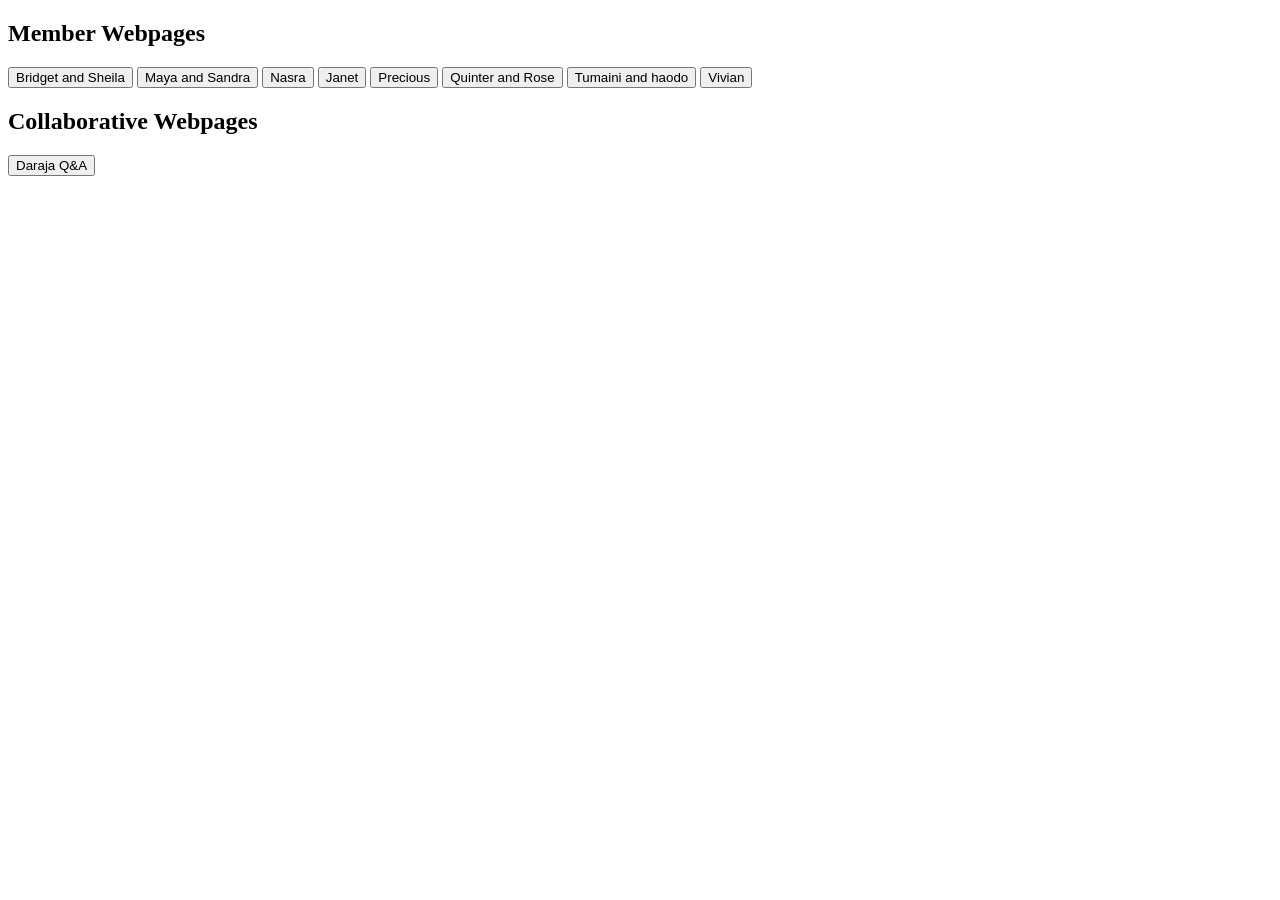
<file: index.html>
<!DOCTYPE html>
<html>
  <body>
     <h2>Member Webpages</h2>
      <div class="button-grid">
        <button type="button" onclick="location.href = 'Bridget_Sheila/index.html';">Bridget and Sheila</button>
        <button type="button" onclick="location.href = 'MayaAndSandra/index.html';">Maya and Sandra</button>
        <button type="button" onclick="location.href = 'nasra/index.html';">Nasra</button>
        <button type="button" onclick="location.href = 'janet/index.html';">Janet</button>
        <button type="button" onclick="location.href = 'precious/index.html';">Precious</button>
        <button type="button" onclick="location.href = 'quinter_rose/index.html';">Quinter and Rose</button>
        <button type="button" onclick="location.href = 'tumaini_haodo/index.html';">Tumaini and haodo</button>
        <button type="button" onclick="location.href = 'Vivian/index.html';">Vivian</button>
      </div>
    <h2>Collaborative Webpages</h2>
      <div class="button-grid">
        <button type="button" onclick="location.href = 'QnA/index.html';">Daraja Q&A</button>
      </div>
  </body>
</html>
</file>
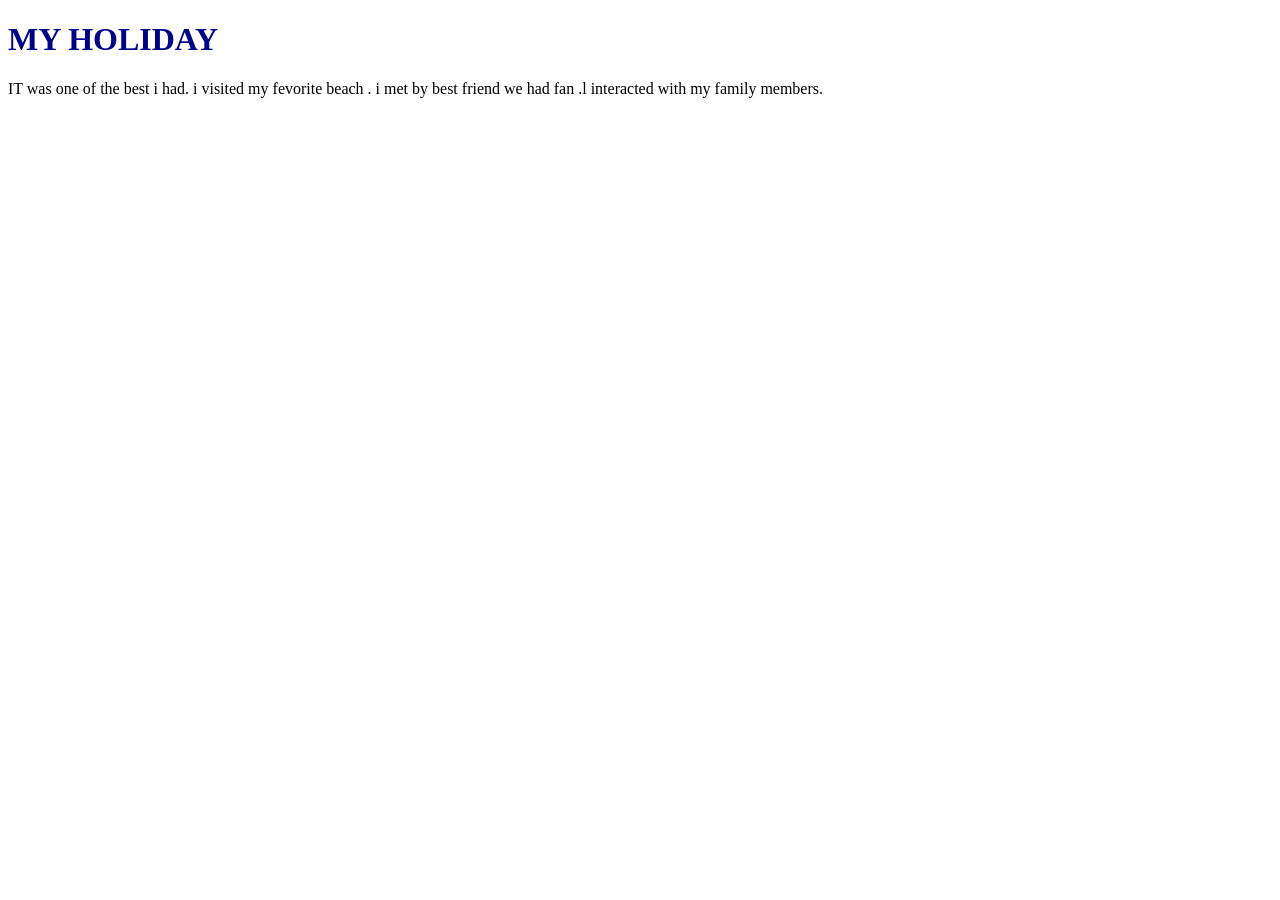
<file: Bridget_Sheila/index.html>
<!DOCTYPE html>
<html lang="en">
<head>
    <meta charset="UTF-8">
    <meta name="viewport" content="width=device-width, initial-scale=1.0">
    <title>Document</title>
</head>
<body>
    <h1 style="color: darkblue;">MY HOLIDAY</h1>
    <P>IT was one of the best i had. i visited my fevorite beach . i met by best friend we had fan .l interacted with my family members.
        
    </P>
</body>
</html>
</file>
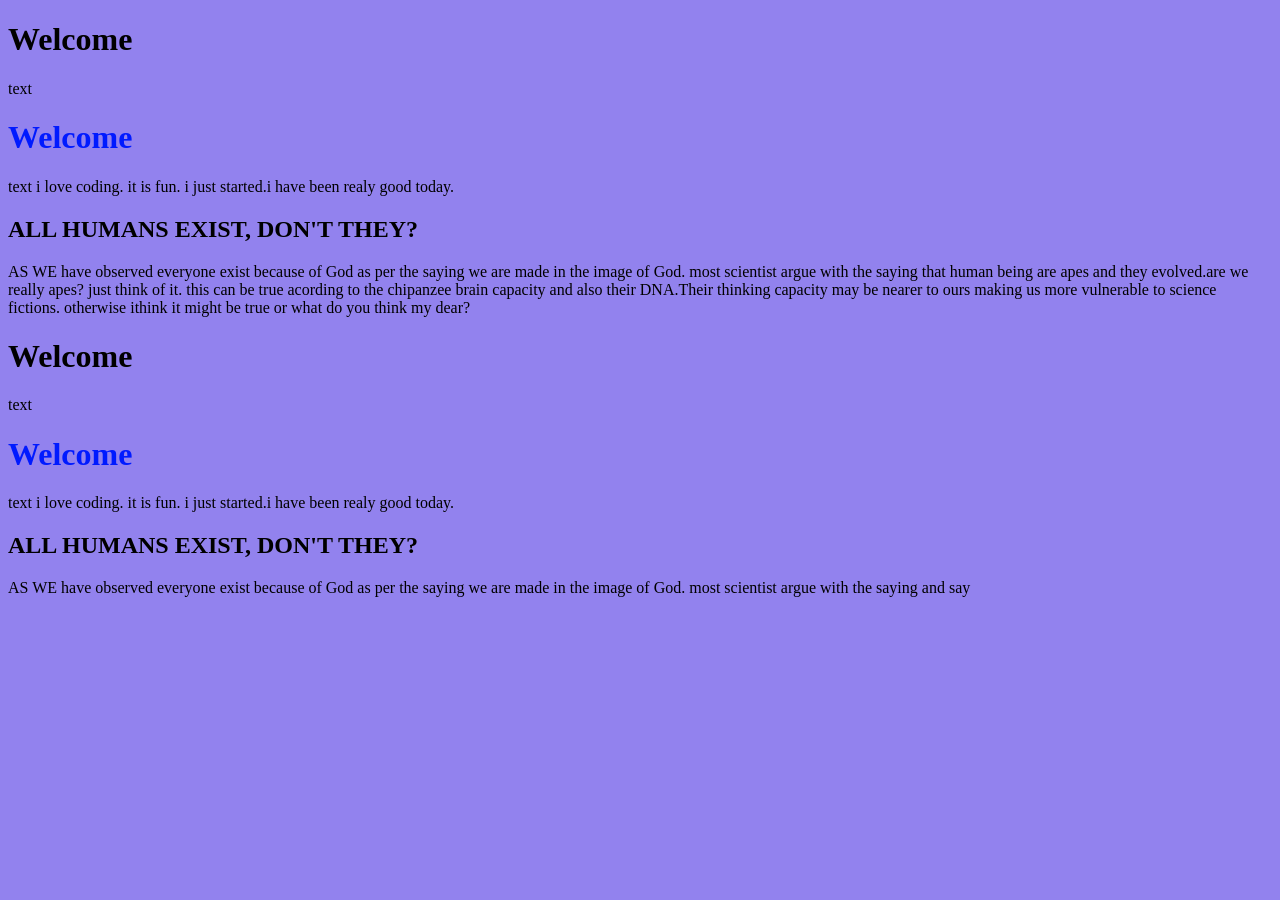
<file: janet/index.html>
<!DOCTYPE html>
<html lang="en">
<head>
    <meta charset="UTF-8">
    <meta name="viewport" content="width=device-width, initial-scale=1.0">
    <title>Document</title>
</head>
<body>
    <h1>Welcome</h1>
    <p>text</p>
</body>
</html>
<!DOCTYPE html>
<html lang="en" style="background-color: rgb(146, 130, 238);">
<head>
    <meta charset="UTF-8">
    <meta name="viewport" content="width=device-width, initial-scale=1.0">
    <title>Document</title>
</head>
<body>
    <h1 style="color: rgb(0, 26, 255);">Welcome</h1>
    <p>text i love coding. it is fun.
        i just started.i have been realy good today.
    </p>
    <h2>ALL HUMANS EXIST, DON'T THEY?</h2>
    <P>AS WE have observed everyone exist because of God
as per the saying we are made in the image of God. most scientist argue with the saying 
that human being are apes and they evolved.are we really apes? just think of it.
this can be true acording to the chipanzee brain capacity
and also their DNA.Their thinking capacity may be nearer to ours making us more vulnerable to science fictions.
otherwise ithink it might be true or what do you think my dear? 
    </P>
</body>
</html><!DOCTYPE html>
<html lang="en">
<head>
    <meta charset="UTF-8">
    <meta name="viewport" content="width=device-width, initial-scale=1.0">
    <title>Document</title>
</head>
<body>
    <h1>Welcome</h1>
    <p>text</p>
</body>
</html>
<!DOCTYPE html>
<html lang="en" style="background-color: rgb(238, 130, 238);">
<head>
    <meta charset="UTF-8">
    <meta name="viewport" content="width=device-width, initial-scale=1.0">
    <title>Document</title>
</head>
<body>
    <h1 style="color: rgb(0, 26, 255);">Welcome</h1>
    <p>text i love coding. it is fun.
        i just started.i have been realy good today.
    </p>
    <h2>ALL HUMANS EXIST, DON'T THEY?</h2>
    <P>AS WE have observed everyone exist because of God
as per the saying we are made in the image of God. most scientist argue with the saying 
and say  
    </P>
</body>
</html>
</file>
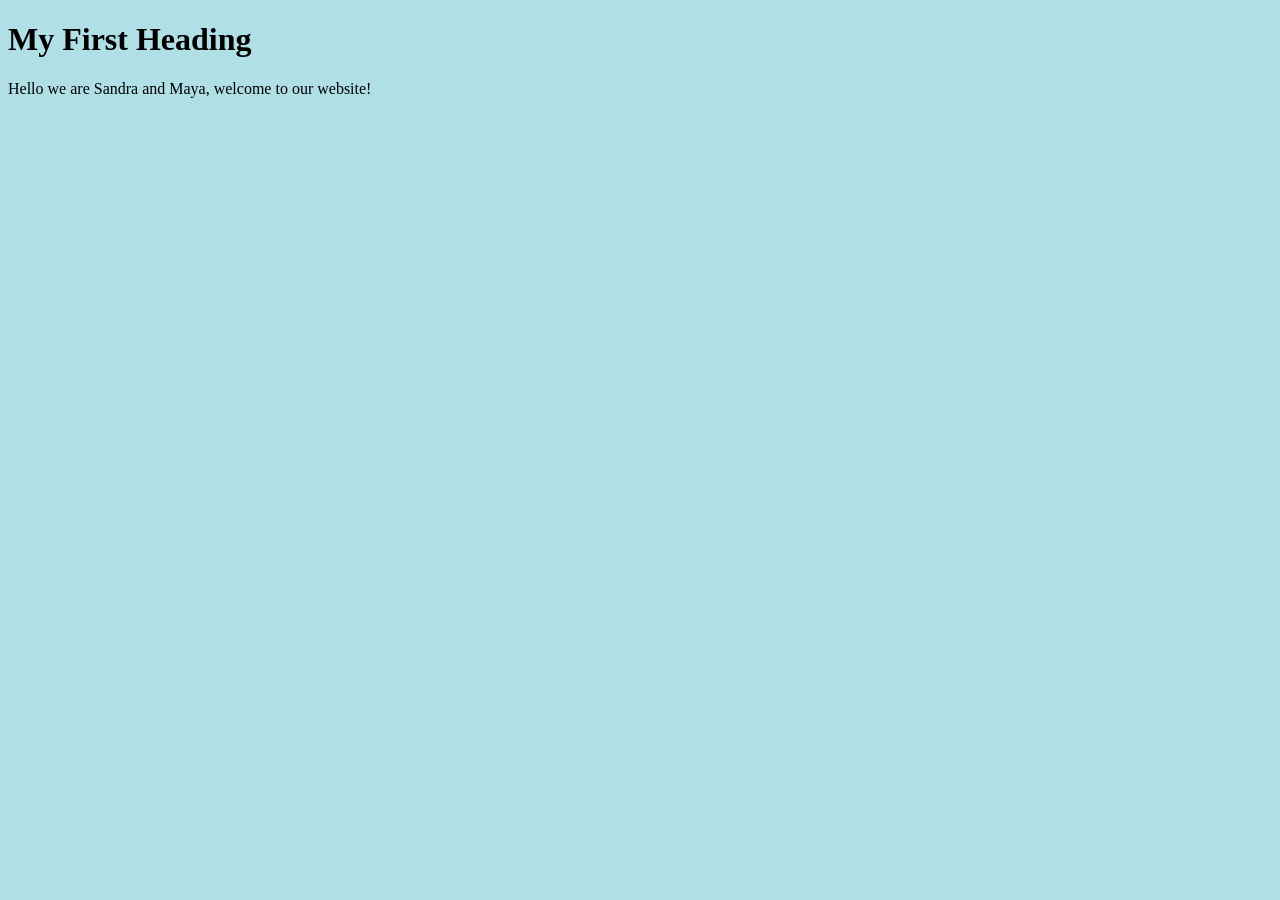
<file: MayaAndSandra/index.html>
<!DOCTYPE html>
<html lang="en" style="background-color: powderblue;">
<head>
    <meta charset="UTF-8">
    <meta name="viewport" content="width=device-width, initial-scale=1.0">
    <title>Document</title>
</head>
<body>
    <h1>My First Heading</h1>
    <p>Hello we are Sandra and Maya, welcome to our website!</p>
</body>
</html>
</file>
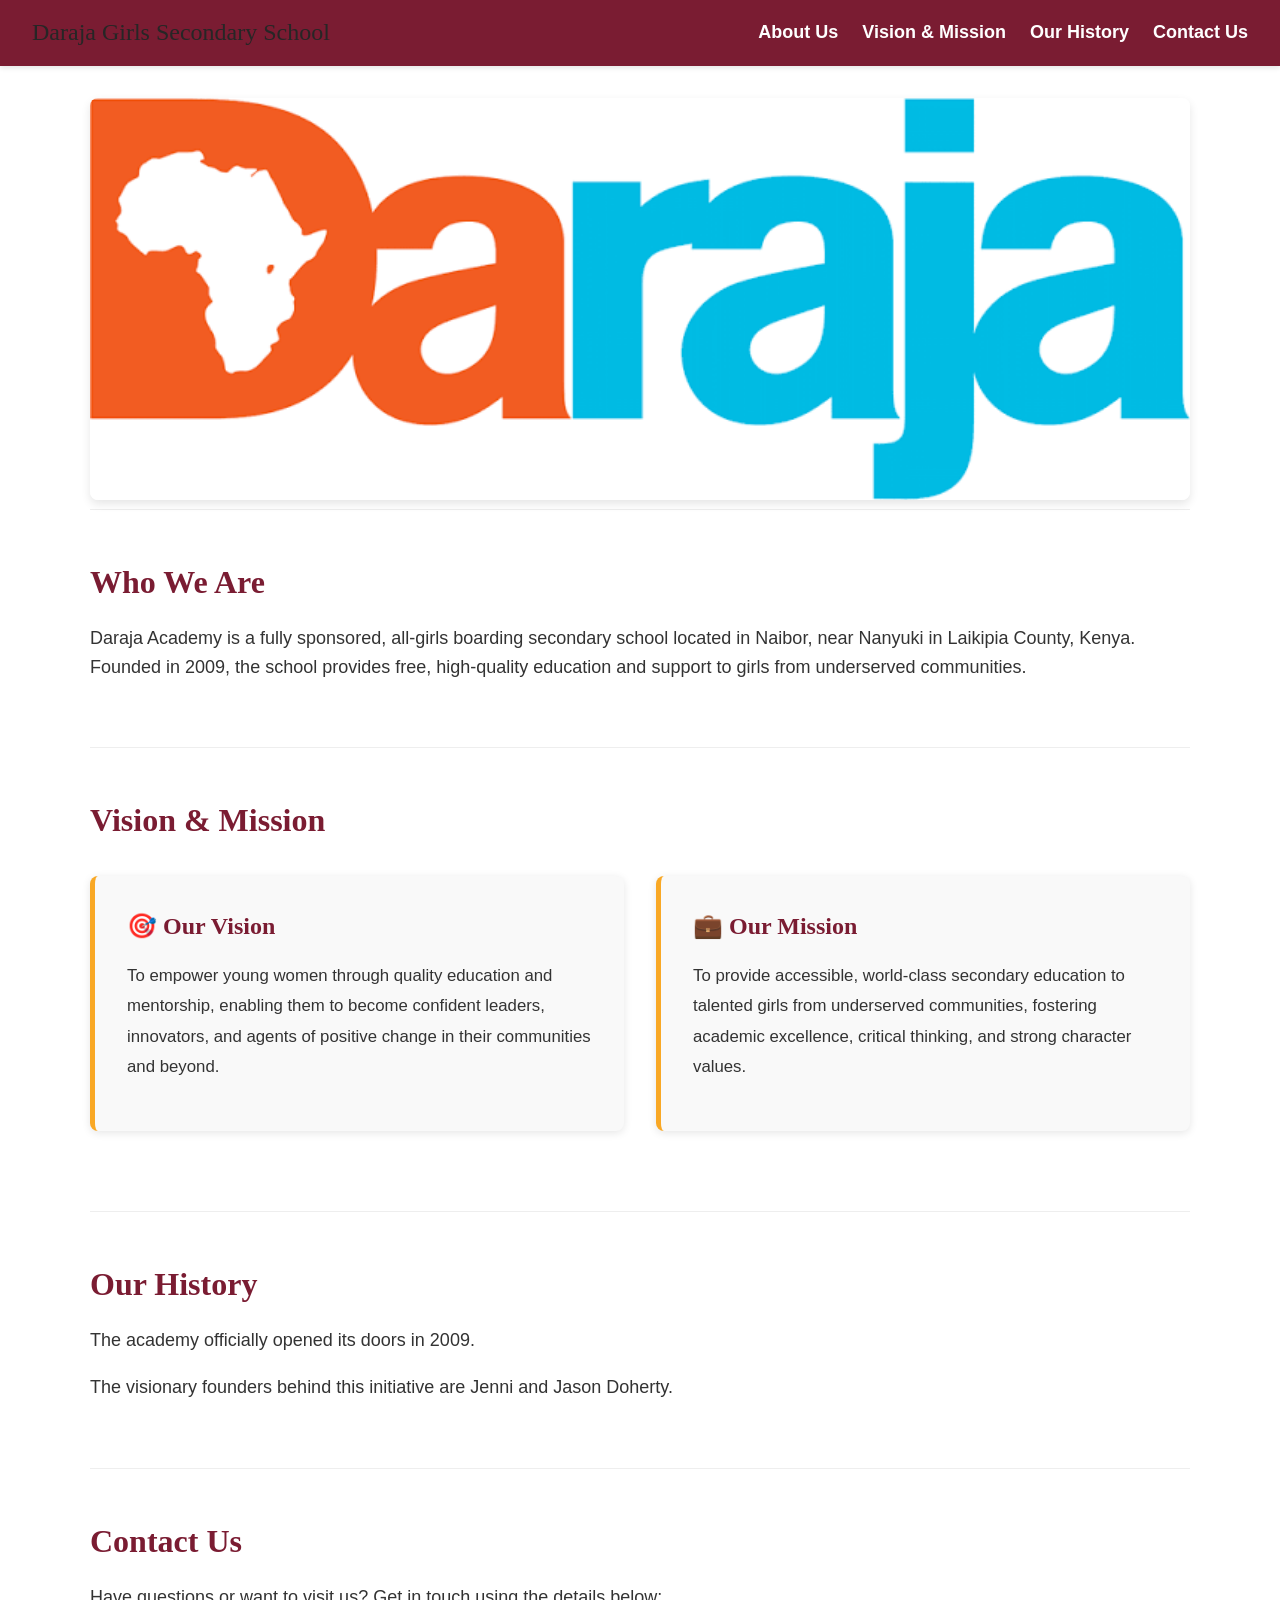
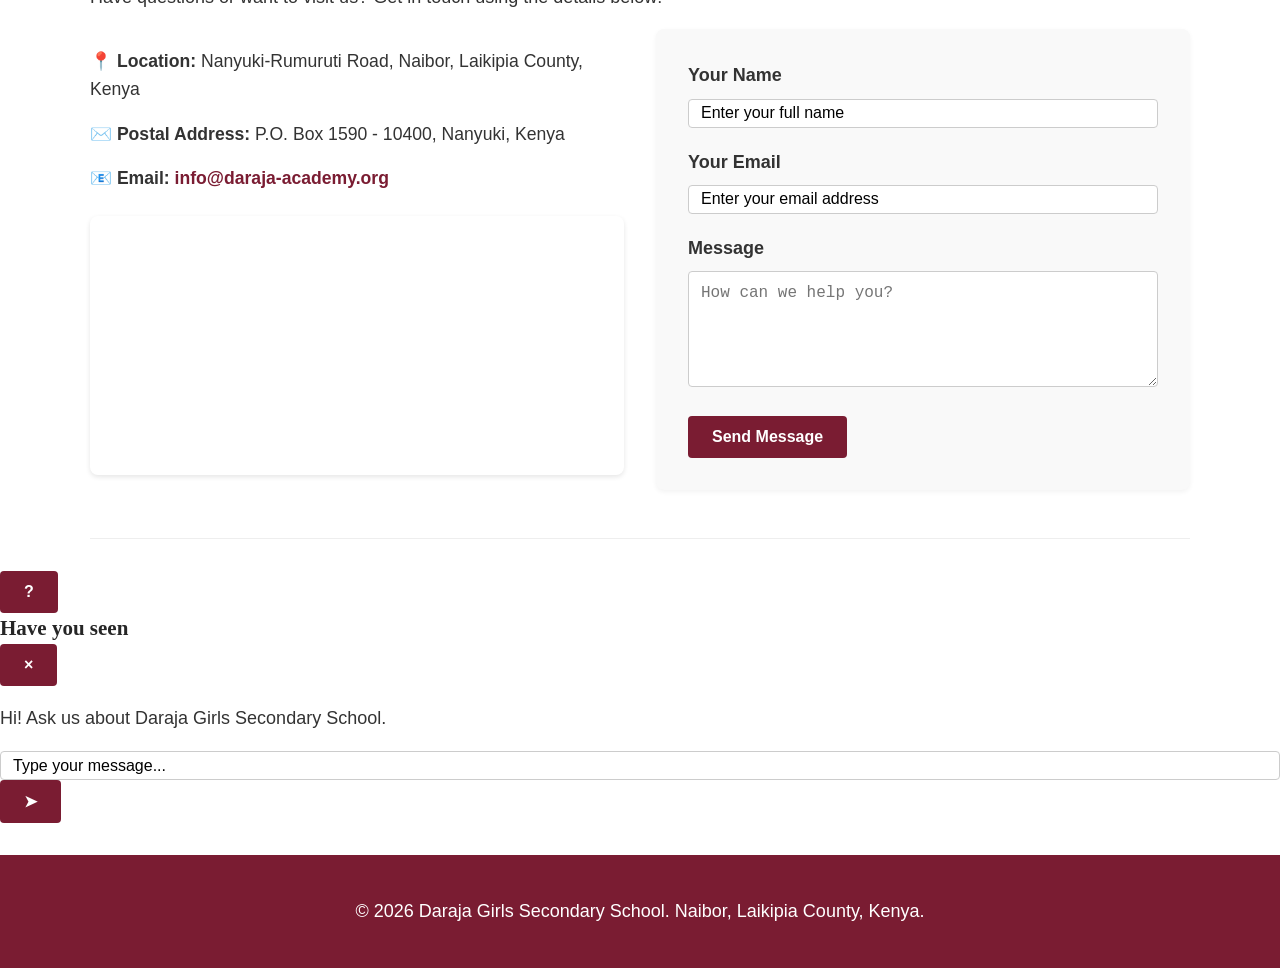
<file: QnA/index.html>
<!DOCTYPE html>
<html lang="en">
  <head>
    <meta charset="UTF-8">
    <meta name="viewport" content="width=device-width, initial-scale=1.0">
    <title>Daraja Girls Secondary School | Naibor, Kenya</title>
    <link rel="stylesheet" href="chatbot.css">
    <style>
      /* Global Colors and Settings */
      :root {
        --primary-color: #7A1C32; /* Burgundy */
        --secondary-color: #F9A825; /* Gold */
        --text-dark: #333333;
        --light-bg: #f9f9f9;
        --white: #ffffff;
      }

      body {
        font-family: 'Segoe UI', Tahoma, Geneva, Verdana, sans-serif;
        line-height: 1.6;
        color: var(--text-dark);
        margin: 0;
        padding: 0;
      }

      /* Navigation Header */
      header {
        background-color: var(--primary-color);
        color: var(--white);
        padding: 1rem 2rem;
        position: sticky;
        top: 0;
        z-index: 1000;
        box-shadow: 0 2px 5px rgba(0,0,0,0.1);
        display: flex;
        justify-content: space-between;
        align-items: center;
        flex-wrap: wrap;
      }

      header h1 {
        margin: 0;
        font-size: 1.5rem;
      }

      nav ul {
        list-style: none;
        padding: 0;
        margin: 0;
        display: flex;
      }

      nav ul li {
        margin-left: 1.5rem;
      }

      nav ul li a {
        color: var(--white);
        text-decoration: none;
        font-weight: 600;
        transition: color 0.3s ease;
      }

      nav ul li a:hover {
        color: var(--secondary-color);
      }

      /* Main Layout Styling */
      main {
        max-width: 1100px;
        margin: 0 auto;
        padding: 2rem 1rem;
      }

      section {
        padding: 3rem 0;
        border-bottom: 1px solid #eeeeee;
      }

      h2 {
        color: var(--primary-color);
        font-size: 2rem;
        margin-top: 0;
      }

      /* Hero Banner */
      #hero {
        text-align: center;
        padding: 0;
      }

      #hero img {
        width: 100%;
        max-height: 500px;
        object-fit: cover;
        border-radius: 8px;
        box-shadow: 0 4px 10px rgba(0,0,0,0.1);
      }

      /* Vision & Mission Cards */
      .vision-mission-container {
        display: grid;
        grid-template-columns: 1fr 1fr;
        gap: 2rem;
        margin: 2rem 0;
      }

      .vm-card {
        background-color: var(--light-bg);
        padding: 2rem;
        border-radius: 8px;
        border-left: 5px solid var(--secondary-color);
        box-shadow: 0 2px 8px rgba(0,0,0,0.1);
      }

      .vm-card h3 {
        color: var(--primary-color);
        font-size: 1.5rem;
        margin-top: 0;
      }

      .vm-card p {
        font-size: 1.05rem;
        line-height: 1.8;
      }

      @media (max-width: 768px) {
        .vision-mission-container {
          grid-template-columns: 1fr;
        }
      }

      /* Contact Grid Layout */
      .contact-grid {
        display: grid;
        grid-template-columns: 1fr 1fr;
        gap: 2rem;
      }

      @media (max-width: 768px) {
        .contact-grid {
          grid-template-columns: 1fr;
        }
        header {
          flex-direction: column;
          text-align: center;
        }
        nav ul {
          margin-top: 1rem;
        }
      }

      .contact-info ul {
        list-style: none;
        padding: 0;
      }

      .contact-info ul li {
        margin-bottom: 1rem;
        font-size: 1.1rem;
      }

      .contact-info a {
        color: var(--primary-color);
        text-decoration: none;
        font-weight: bold;
      }

      /* Form Elements */
      form {
        background-color: var(--light-bg);
        padding: 2rem;
        border-radius: 8px;
        box-shadow: 0 2px 5px rgba(0,0,0,0.05);
      }

      .form-group {
        margin-bottom: 1.25rem;
      }

      label {
        display: block;
        margin-bottom: 0.5rem;
        font-weight: 600;
      }

      input[type="text"],
      input[type="email"],
      textarea {
        width: 100%;
        padding: 0.75rem;
        border: 1px solid #cccccc;
        border-radius: 4px;
        box-sizing: border-box;
        font-size: 1rem;
      }

      input:focus, textarea:focus {
        border-color: var(--primary-color);
        outline: none;
        box-shadow: 0 0 4px rgba(122, 28, 50, 0.2);
      }

      button {
        background-color: var(--primary-color);
        color: var(--white);
        border: none;
        padding: 0.75rem 1.5rem;
        font-size: 1rem;
        font-weight: bold;
        border-radius: 4px;
        cursor: pointer;
        transition: background 0.3s ease;
      }

      button:hover {
        background-color: #5c1425;
      }

      /* Map Container styling */
      .map-container {
        margin-top: 1.5rem;
        border-radius: 8px;
        overflow: hidden;
        box-shadow: 0 2px 5px rgba(0,0,0,0.1);
      }

      /* Footer */
      footer {
        background-color: var(--primary-color);
        color: var(--white);
        text-align: center;
        padding: 1.5rem;
        margin-top: 2rem;
      }
    </style>
  </head>
  <body>

    <!-- Header & Navigation -->
    <header>
      <h1>Daraja Girls Secondary School</h1>
      <nav>
        <ul>
          <li><a href="#about">About Us</a></li>
          <li><a href="#vision-mission">Vision & Mission</a></li>
          <li><a href="#history">Our History</a></li>
          <li><a href="#contact">Contact Us</a></li>
        </ul>
      </nav>
    </header>

    <!-- Main Content -->
    <main>
      <!-- Hero Image Section -->
      <section id="hero">
        <img src="daraja.png" alt="Students at Daraja Girls Secondary School campus">
      </section>

      <!-- About Section -->
      <section id="about">
        <h2>Who We Are</h2>
        <p>
          Daraja Academy is a fully sponsored, all-girls boarding secondary school located in Naibor, near Nanyuki in Laikipia County, Kenya. Founded in 2009, the school provides free, high-quality education and support to girls from underserved communities.
        </p>
      </section>

      <!-- Vision & Mission Section -->
      <section id="vision-mission">
        <h2>Vision & Mission</h2>

        <div class="vision-mission-container">
          <div class="vm-card">
            <h3>🎯 Our Vision</h3>
            <p>
              To empower young women through quality education and mentorship, enabling them to become confident leaders, innovators, and agents of positive change in their communities and beyond.
            </p>
          </div>

          <div class="vm-card">
            <h3>💼 Our Mission</h3>
            <p>
              To provide accessible, world-class secondary education to talented girls from underserved communities, fostering academic excellence, critical thinking, and strong character values.
            </p>
          </div>
        </div>
      </section>

      <!-- History Section -->
      <section id="history">
        <h2>Our History</h2>
        <p>The academy officially opened its doors in 2009.</p>
        <p>The visionary founders behind this initiative are Jenni and Jason Doherty.</p>
      </section>

      <!-- Contact Section -->
      <section id="contact">
        <h2>Contact Us</h2>
        <p>Have questions or want to visit us? Get in touch using the details below:</p>

        <div class="contact-grid">
          <div class="contact-info">
            <ul>
              <li><strong>📍 Location:</strong> Nanyuki-Rumuruti Road, Naibor, Laikipia County, Kenya</li>
              <li><strong>✉️ Postal Address:</strong> P.O. Box 1590 - 10400, Nanyuki, Kenya</li>
              <li><strong>📧 Email:</strong> <a href="mailto:info@daraja-academy.org">info@daraja-academy.org</a></li>
            </ul>

            <div class="map-container">
              <iframe
                src="https://google.com"
                width="100%"
                height="250"
                style="border:0;"
                allowfullscreen=""
                loading="lazy"
                referrerpolicy="no-referrer-when-downgrade">
              </iframe>
            </div>
          </div>

          <div class="contact-form">
            <form action="#" method="POST">
              <div class="form-group">
                <label for="name">Your Name</label>
                <input type="text" id="name" name="name" required placeholder="Enter your full name">
              </div>

              <div class="form-group">
                <label for="email">Your Email</label>
                <input type="email" id="email" name="email" required placeholder="Enter your email address">
              </div>

              <div class="form-group">
                <label for="message">Message</label>
                <textarea id="message" name="message" rows="5" required placeholder="How can we help you?"></textarea>
              </div>

              <button type="submit">Send Message</button>
            </form>
          </div>
        </div>
      </section>
    </main>

    <div class="seen-widget">
      <button id="seen-button" type="button" aria-label="Open suggestions">?</button>

      <div id="seen-window" aria-live="polite">
        <div class="seen-header">
          <h3 class="seen-header-title">Have you seen</h3>
          <button class="seen-header-close" type="button" aria-label="Close chat">×</button>
        </div>

        <div id="seen-messages">
          <div class="seen-message seen-message--bot">
            <p>Hi! Ask us about Daraja Girls Secondary School.</p>
          </div>
        </div>

        <div class="seen-input-area">
          <input id="seen-input" type="text" placeholder="Type your message...">
          <button id="seen-send" type="button" aria-label="Send message">➤</button>
        </div>
      </div>
    </div>

    <footer>
      <p>&copy; 2026 Daraja Girls Secondary School. Naibor, Laikipia County, Kenya.</p>
    </footer>

    <script>
      const seenButton = document.getElementById('seen-button');
      const seenWindow = document.getElementById('seen-window');
      const seenClose = document.querySelector('.seen-header-close');
      const seenInput = document.getElementById('seen-input');
      const seenSend = document.getElementById('seen-send');
      const seenMessages = document.getElementById('seen-messages');

      function addSeenMessage(text, isUser = false) {
        const wrapper = document.createElement('div');
        wrapper.className = `seen-message ${isUser ? 'seen-message--user' : 'seen-message--bot'}`;

        const paragraph = document.createElement('p');
        paragraph.textContent = text;
        wrapper.appendChild(paragraph);

        seenMessages.appendChild(wrapper);
        seenMessages.scrollTop = seenMessages.scrollHeight;
      }

      seenButton.addEventListener('click', function () {
        const isOpen = seenWindow.style.display === 'flex';
        seenWindow.style.display = isOpen ? 'none' : 'flex';
        if (!isOpen) {
          seenInput.focus();
        }
      });

      seenClose.addEventListener('click', function () {
        seenWindow.style.display = 'none';
      });

      seenSend.addEventListener('click', function () {
        const value = seenInput.value.trim();
        if (!value) return;

        addSeenMessage(value, true);
        seenInput.value = '';

        setTimeout(function () {
          addSeenMessage('Thanks for your message. We will get back to you soon.', false);
        }, 350);
      });

      seenInput.addEventListener('keydown', function (event) {
        if (event.key === 'Enter') {
          seenSend.click();
        }
      });
    </script>
  </body>
</html>


<!--
"},
{"content":"/* Have You Seen Widget Styles */

.seen-widget {
  position: fixed;
  right: 2rem;
  bottom: 2rem;
  z-index: 999;
}

#seen-button {
  position: fixed;
  right: 2rem;
  bottom: 2rem;
  width: 60px;
  height: 60px;
  border-radius: 50%;
  background-color: var(--primary-color);
  color: var(--white);
  border: none;
  font-size: 1.5rem;
  cursor: pointer;
  box-shadow: 0 4px 12px rgba(0, 0, 0, 0.15);
  transition: all 0.3s ease;
  display: flex;
  align-items: center;
  justify-content: center;
}

#seen-button:hover {
  background-color: #5c1425;
  transform: scale(1.1);
  box-shadow: 0 6px 16px rgba(0, 0, 0, 0.2);
}

#seen-button:active {
  transform: scale(0.95);
}

#seen-window {
  position: fixed;
  right: 2rem;
  bottom: 5.5rem;
  width: 380px;
  height: 500px;
  background-color: var(--white);
  border-radius: 12px;
  box-shadow: 0 5px 40px rgba(0, 0, 0, 0.16);
  display: none;
  flex-direction: column;
  overflow: hidden;
  z-index: 998;
}

.seen-header {
  background-color: var(--primary-color);
  color: var(--white);
  padding: 1.25rem;
  font-weight: 600;
  font-size: 1rem;
  border-bottom: 1px solid #eeeeee;
  display: flex;
  justify-content: space-between;
  align-items: center;
}

.seen-header-title {
  margin: 0;
  font-size: 1rem;
}

.seen-header-close {
  background: none;
  border: none;
  color: var(--white);
  font-size: 1.5rem;
  cursor: pointer;
  padding: 0;
  transition: transform 0.2s ease;
}

.seen-header-close:hover {
  transform: rotate(90deg);
}

#seen-messages {
  flex: 1;
  overflow-y: auto;
  padding: 1rem;
  background-color: #f9f9f9;
  display: flex;
  flex-direction: column;
  gap: 0.75rem;
}

.seen-message {
  display: flex;
  animation: seenSlideIn 0.3s ease;
}

@keyframes seenSlideIn {
  from {
    opacity: 0;
    transform: translateY(10px);
  }
  to {
    opacity: 1;
    transform: translateY(0);
  }
}

.seen-message p {
  margin: 0;
  padding: 0.75rem 1rem;
  border-radius: 8px;
  word-wrap: break-word;
  max-width: 85%;
  line-height: 1.4;
  font-size: 0.95rem;
}

.seen-message--user {
  justify-content: flex-end;
}

.seen-message--user p {
  background-color: var(--primary-color);
  color: var(--white);
  border-radius: 12px 12px 4px 12px;
}

.seen-message--bot {
  justify-content: flex-start;
}

.seen-message--bot p {
  background-color: var(--white);
  color: var(--text-dark);
  border: 1px solid #eeeeee;
  border-radius: 12px 12px 12px 4px;
}

.seen-input-area {
  padding: 1rem;
  background-color: var(--white);
  border-top: 1px solid #eeeeee;
  display: flex;
  gap: 0.5rem;
}

#seen-input {
  flex: 1;
  padding: 0.75rem 1rem;
  border: 1px solid #cccccc;
  border-radius: 24px;
  font-size: 0.95rem;
  font-family: inherit;
  transition: border-color 0.3s ease;
}

#seen-input:focus {
  outline: none;
  border-color: var(--primary-color);
  box-shadow: 0 0 4px rgba(122, 28, 50, 0.2);
}

#seen-send {
  background-color: var(--primary-color);
  color: var(--white);
  border: none;
  width: 40px;
  height: 40px;
  border-radius: 50%;
  cursor: pointer;
  font-size: 1rem;
  transition: background-color 0.3s ease;
  display: flex;
  align-items: center;
  justify-content: center;
  flex-shrink: 0;
}

#seen-send:hover {
  background-color: #5c1425;
}

#seen-send:active {
  transform: scale(0.95);
}

#seen-messages::-webkit-scrollbar {
  width: 6px;
}

#seen-messages::-webkit-scrollbar-track {
  background: transparent;
}

#seen-messages::-webkit-scrollbar-thumb {
  background: #cccccc;
  border-radius: 3px;
}

#seen-messages::-webkit-scrollbar-thumb:hover {
  background: #999999;
}

@media (max-width: 480px) {
  #seen-window {
    width: calc(100vw - 2rem);
    height: 60vh;
    max-height: 500px;
    right: 1rem;
    bottom: 70px;
  }

  #seen-button {
    bottom: 1rem;
    right: 1rem;
  }

  .seen-message p {
    max-width: 90%;
    font-size: 0.9rem;
  }
}
"}],
-->
</file>
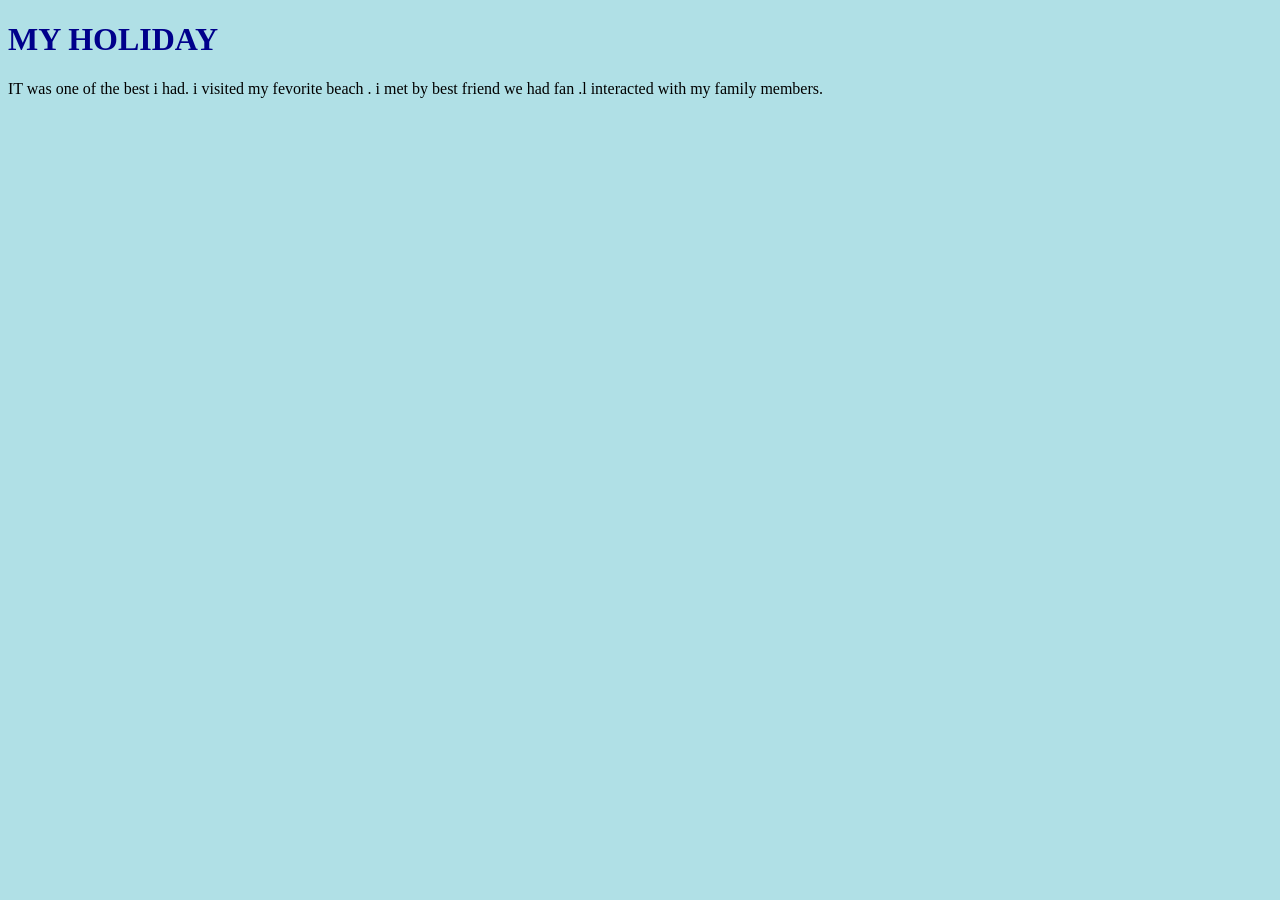
<file: tumaini/index.html>
<!DOCTYPE html>
<html lang="en" style="background-color: powderblue;">
<head>
    <meta charset="UTF-8">
    <meta name="viewport" content="width=device-width, initial-scale=1.0">
    <title>Document</title>
</head>
<body>
    <h1 style="color: darkblue;">MY HOLIDAY</h1>
    <P>IT was one of the best i had. i visited my fevorite beach . i met by best friend we had fan .l interacted with my family members.
        
    </P>
</body>
</html>
</file>
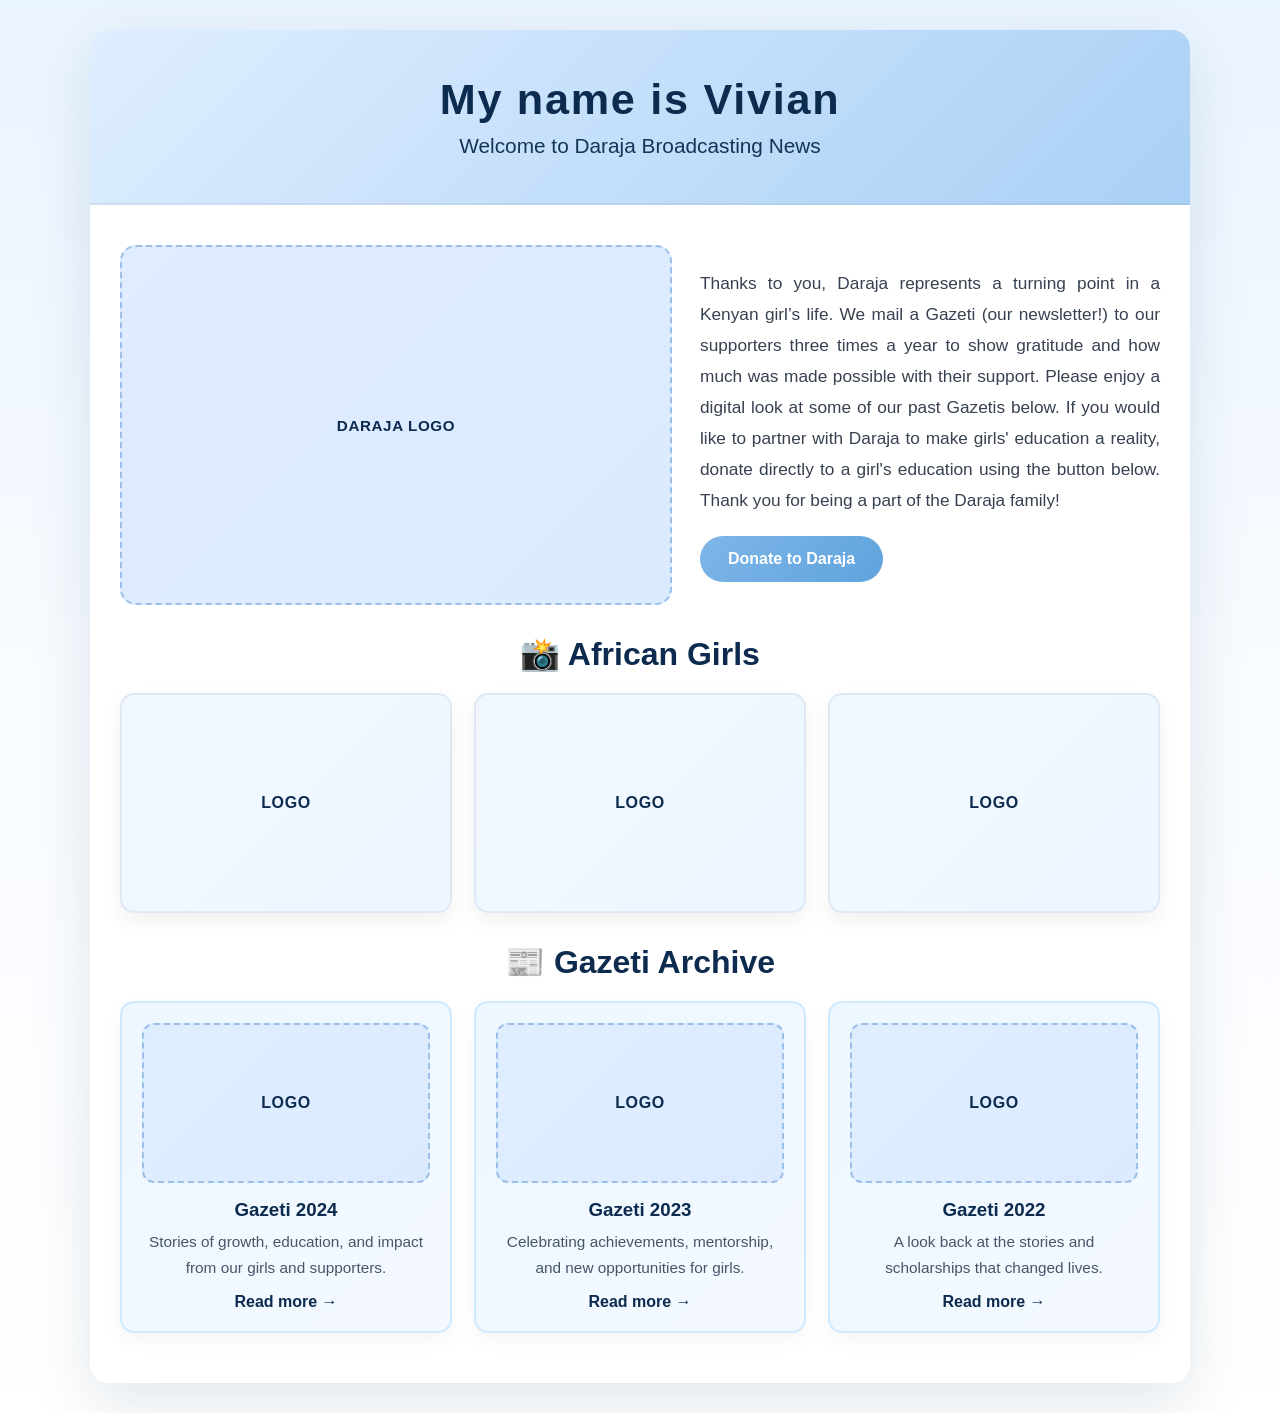
<file: Vivian/index.html>
<!DOCTYPE html>
<html lang="en">
<head>
  <meta charset="UTF-8" />
  <meta name="viewport" content="width=device-width, initial-scale=1.0" />
  <title>Daraja Broadcasting News</title>
  <style>
    * { box-sizing: border-box; }
    body {
      margin: 0;
      font-family: Arial, sans-serif;
      background: linear-gradient(180deg, #eaf4ff 0%, #f8fbff 48%, #ffffff 100%);
      color: #1f2937;
      padding: 30px 20px;
    }
    .container {
      max-width: 1100px;
      margin: 0 auto;
      background: #ffffff;
      border-radius: 18px;
      overflow: hidden;
      box-shadow: 0 20px 60px rgba(18, 58, 92, 0.12);
    }
    .header {
      background: linear-gradient(135deg, #dfeeff 0%, #a9d0f5 100%);
      color: #0d2b4f;
      text-align: center;
      padding: 45px 20px;
      border-bottom: 2px solid rgba(13, 43, 79, 0.08);
    }
    .header h1 {
      font-size: 2.7rem;
      margin: 0 0 10px;
      letter-spacing: 0.04em;
    }
    .header p {
      font-size: 1.3rem;
      margin: 0;
      opacity: 0.95;
    }
    .content {
      padding: 40px 30px 50px;
    }
    .hero {
      display: grid;
      grid-template-columns: 1.2fr 1fr;
      gap: 28px;
      align-items: center;
      margin-bottom: 30px;
    }
    .logo-placeholder {
      width: 100%;
      height: 360px;
      border-radius: 16px;
      background: linear-gradient(135deg, #e0ecff 0%, #dbeafe 100%);
      border: 2px dashed #9bbfe8;
      display: flex;
      align-items: center;
      justify-content: center;
      color: #0d2b4f;
      font-weight: 700;
      letter-spacing: 0.04em;
      text-transform: uppercase;
      font-size: 0.95rem;
    }
    .hero p {
      font-size: 1.08rem;
      line-height: 1.8;
      text-align: justify;
      color: #374151;
      margin: 0 0 20px;
    }
    .donate-btn {
      display: inline-block;
      background: linear-gradient(135deg, #7fb6e8 0%, #5ea3dd 100%);
      color: #fff;
      padding: 14px 28px;
      border-radius: 999px;
      text-decoration: none;
      font-weight: bold;
      transition: transform 0.2s ease;
    }
    .donate-btn:hover { transform: translateY(-2px); }
    .section-tag {
      text-align: center;
      font-size: 2rem;
      color: #0d2b4f;
      margin: 30px 0 20px;
      font-weight: 700;
    }
    .photo-grid {
      display: grid;
      grid-template-columns: repeat(auto-fit, minmax(260px, 1fr));
      gap: 22px;
      margin-top: 10px;
    }
    .photo-card {
      background: #f8fafc;
      border: 2px solid #dfe9f6;
      border-radius: 14px;
      overflow: hidden;
      box-shadow: 0 8px 20px rgba(0,0,0,0.06);
      min-height: 220px;
      display: flex;
      align-items: center;
      justify-content: center;
      color: #0d2b4f;
      font-weight: 700;
      letter-spacing: 0.04em;
      text-transform: uppercase;
      background: linear-gradient(135deg, #f1f7ff 0%, #edf7ff 100%);
    }
    .archive-grid {
      display: grid;
      grid-template-columns: repeat(auto-fit, minmax(240px, 1fr));
      gap: 22px;
    }
    .archive-card {
      background: linear-gradient(135deg, #edf7ff 0%, #f4f9ff 100%);
      border: 2px solid #cfe9ff;
      border-radius: 14px;
      overflow: hidden;
      box-shadow: 0 8px 20px rgba(0,0,0,0.04);
      min-height: 280px;
      display: flex;
      flex-direction: column;
      justify-content: center;
      align-items: center;
      color: #0d2b4f;
      text-align: center;
      padding: 20px;
    }
    .archive-card .image-box {
      width: 100%;
      height: 160px;
      border-radius: 12px;
      background: linear-gradient(135deg, #dfeeff 0%, #dbeafe 100%);
      border: 2px dashed #9bbfe8;
      display: flex;
      align-items: center;
      justify-content: center;
      font-weight: 700;
      letter-spacing: 0.04em;
      text-transform: uppercase;
      margin-bottom: 16px;
    }
    .archive-card h3 {
      margin: 0 0 8px;
      color: #0d2b4f;
    }
    .archive-card p {
      margin: 0;
      color: #475569;
      line-height: 1.7;
      font-size: 0.96rem;
    }
    .archive-card a {
      display: inline-block;
      margin-top: 12px;
      color: #0d2b4f;
      font-weight: bold;
      text-decoration: none;
    }
    @media (max-width: 760px) {
      .hero { grid-template-columns: 1fr; }
      .header h1 { font-size: 2.2rem; }
    }
  </style>
</head>
<body>
  <div class="container">
    <div class="header">
      <h1>My name is Vivian</h1>
      <p>Welcome to Daraja Broadcasting News</p>
    </div>

    <div class="content">
      <div class="hero">
        <div class="logo-placeholder">Daraja Logo</div>
        <div>
          <p>
            Thanks to you, Daraja represents a turning point in a Kenyan girl’s life. We mail a Gazeti (our newsletter!) to our supporters three times a year to show gratitude and how much was made possible with their support. Please enjoy a digital look at some of our past Gazetis below. If you would like to partner with Daraja to make girls' education a reality, donate directly to a girl's education using the button below. Thank you for being a part of the Daraja family!
          </p>
          <a class="donate-btn" href="https://www.darajakenya.org/donate" target="_blank" rel="noopener">Donate to Daraja</a>
        </div>
      </div>

      <div class="section-tag">📸 African Girls</div>
      <div class="photo-grid">
        <div class="photo-card">Logo</div>
        <div class="photo-card">Logo</div>
        <div class="photo-card">Logo</div>
      </div>

      <div class="section-tag">📰 Gazeti Archive</div>
      <div class="archive-grid">
        <div class="archive-card">
          <div class="image-box">Logo</div>
          <h3>Gazeti 2024</h3>
          <p>Stories of growth, education, and impact from our girls and supporters.</p>
          <a href="#">Read more →</a>
        </div>

        <div class="archive-card">
          <div class="image-box">Logo</div>
          <h3>Gazeti 2023</h3>
          <p>Celebrating achievements, mentorship, and new opportunities for girls.</p>
          <a href="#">Read more →</a>
        </div>

        <div class="archive-card">
          <div class="image-box">Logo</div>
          <h3>Gazeti 2022</h3>
          <p>A look back at the stories and scholarships that changed lives.</p>
          <a href="#">Read more →</a>
        </div>
      </div>
    </div>
  </div>
</body>
</html>
</file>
